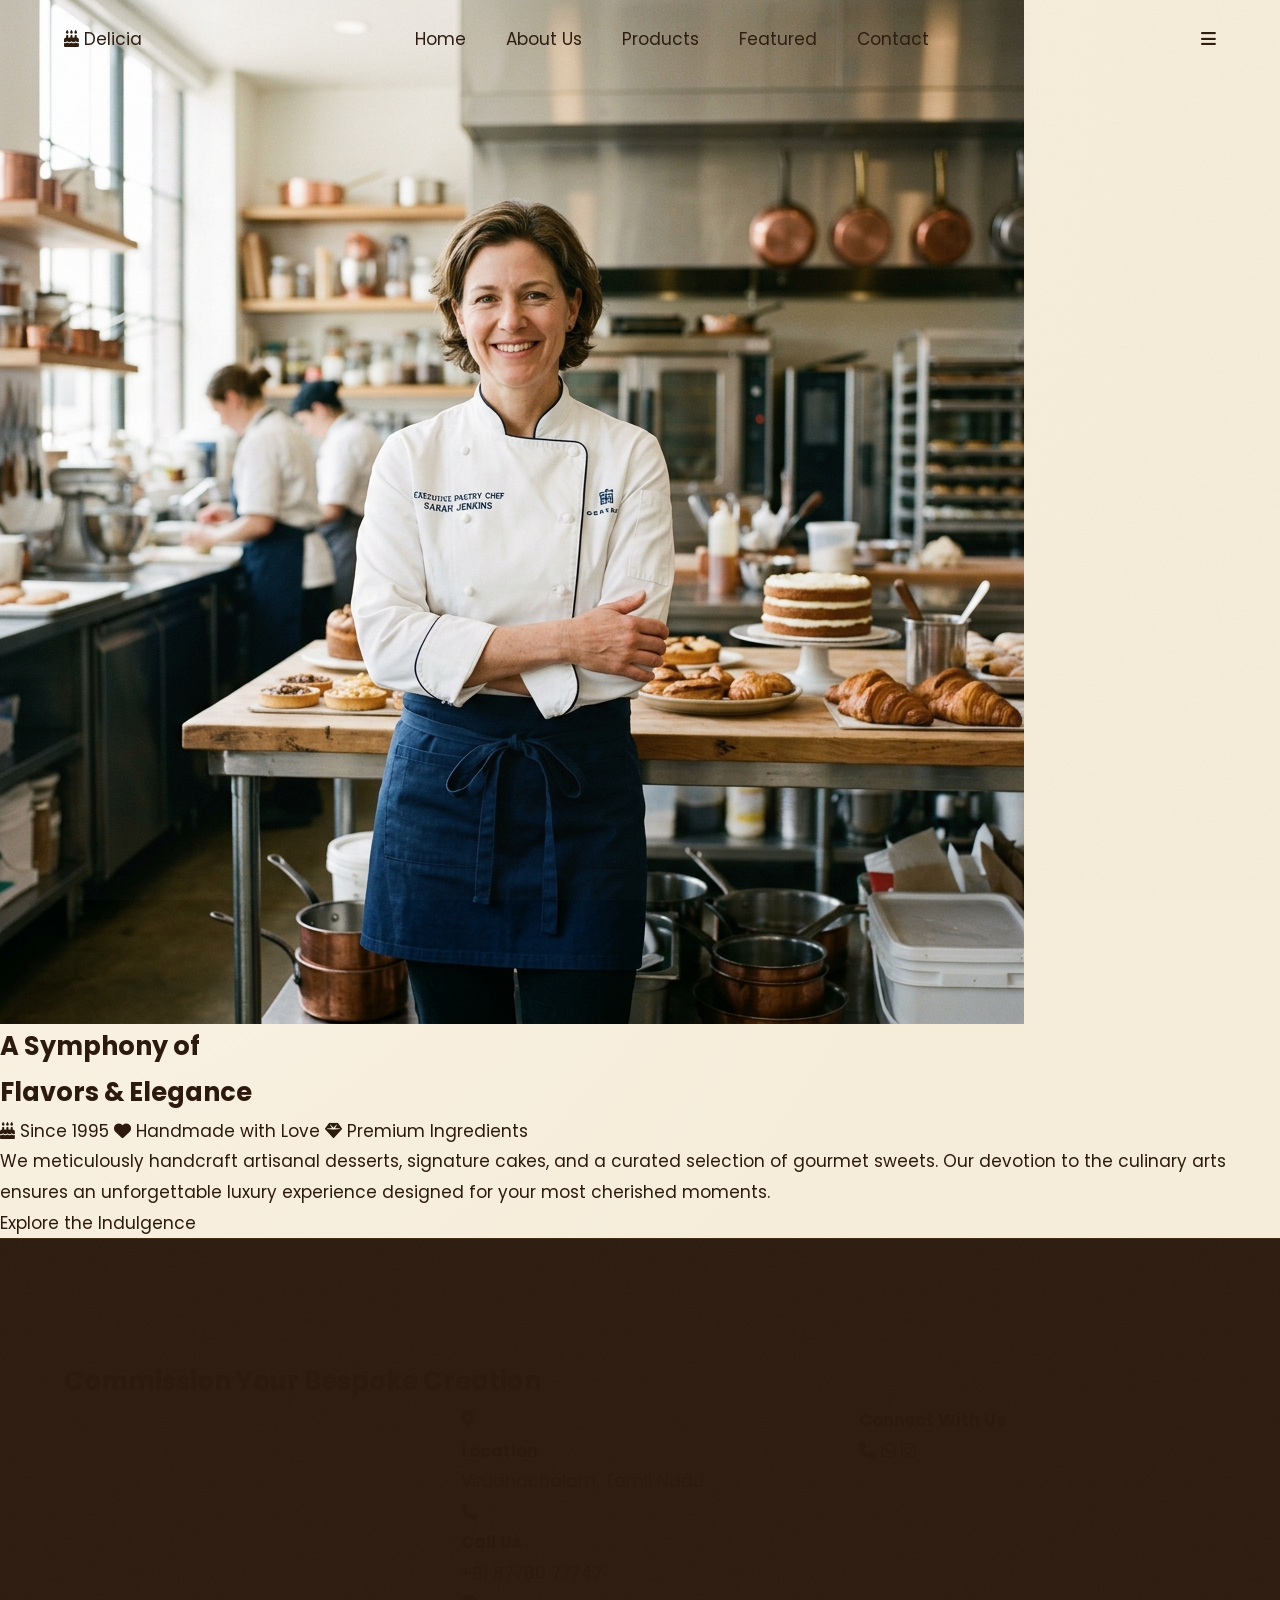
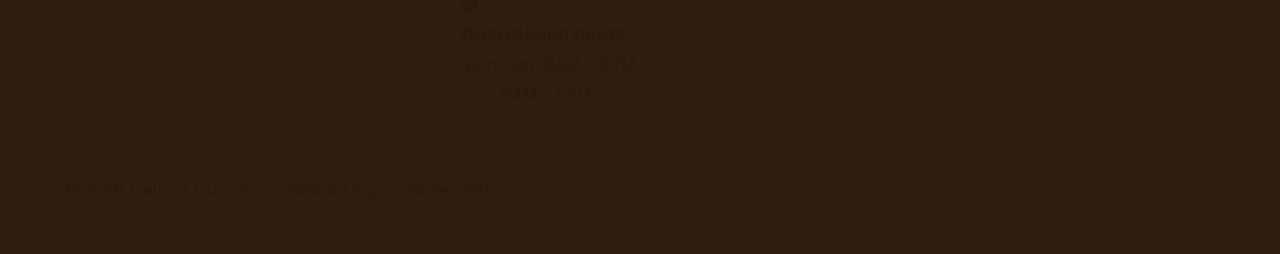
<file: about.html>
<!DOCTYPE html>
<html lang="en">
<head>
    <meta charset="UTF-8">
    <meta name="viewport" content="width=device-width, initial-scale=1.0">
    <title>Delicia | Best Custom Cakes Bakery</title>
    <!-- Fonts -->
    <link href="https://fonts.googleapis.com/css2?family=Playfair+Display:wght@600;700;800;900&family=Poppins:wght@300;400;500;600;700&display=swap" rel="stylesheet">
    <!-- FontAwesome -->
    <link rel="stylesheet" href="https://cdnjs.cloudflare.com/ajax/libs/font-awesome/6.4.0/css/all.min.css">
    <!-- Swiper CSS -->
    <link rel="stylesheet" href="https://cdn.jsdelivr.net/npm/swiper@10/swiper-bundle.min.css" />
    <link rel="stylesheet" href="styles.css">
</head>
<body>
    <!-- Micro Interactions Layers -->
    <div class="noise-overlay"></div>
    <div class="custom-cursor"></div>

    <!-- Navbar -->
    <header class="navbar">
        <div class="logo">
            <i class="fa-solid fa-cake-candles"></i> Delicia
        </div>
        <nav>
            <ul class="nav-links">
                <li><a href="index.html">Home</a></li>
                <li><a href="about.html" class="active">About Us</a></li>
                <li><a href="index.html#products">Products</a></li>
                <li><a href="index.html#featured">Featured</a></li>
                <li><a href="#contact">Contact</a></li>
            </ul>
        </nav>
        <div class="menu-toggle">
            <i class="fa-solid fa-bars"></i>
        </div>
    </header>

    <!-- Removed Hero Section -->

    <!-- About Us Section -->
    <section id="about" class="about">
        <div class="about-container">
            <div class="about-image reveal-element">
                <div class="blob-bg blob2"></div>
                <img src="./assets/chef_1776104827310.png" alt="Our Executive Chef">
            </div>
            <div class="about-text reveal-element delay-200">
                <h2 class="gold-text">A Symphony of <br>Flavors & Elegance</h2>
                <div class="about-highlights">
                    <span class="highlight-tag"><i class="fa-solid fa-cake-candles"></i> Since 1995</span>
                    <span class="highlight-tag"><i class="fa-solid fa-heart"></i> Handmade with Love</span>
                    <span class="highlight-tag"><i class="fa-solid fa-gem"></i> Premium Ingredients</span>
                </div>
                <p>We meticulously handcraft <span class="gold-text">artisanal</span> desserts, <span class="gold-text">signature</span> cakes, and a curated selection of gourmet sweets. Our devotion to the culinary arts ensures an unforgettable <span class="gold-text">luxury experience</span> designed for your most cherished moments.</p>
                <a href="index.html#products" class="btn-about">Explore the Indulgence</a>
            </div>
        </div>
    </section>

    <!-- Sections Removed from About Page -->

    <!-- Footer -->
    <footer id="contact" class="footer">
        <h2 class="footer-title reveal-element gold-text">Commission Your Bespoke Creation</h2>
        <div class="footer-grid">
            <div class="footer-col reveal-element delay-100 map-col">
                <iframe src="https://maps.google.com/maps?q=Virudhachalam&t=&z=13&ie=UTF8&iwloc=&output=embed" width="100%" height="250" style="border:0; border-radius:15px;" allowfullscreen="" loading="lazy"></iframe>
            </div>
            <div class="footer-col reveal-element delay-100 info-col">
                <div class="info-item">
                    <i class="fa-solid fa-location-dot"></i>
                    <div>
                        <h4>Location</h4>
                        <p>Virudhachalam, Tamil Nadu</p>
                    </div>
                </div>
                <div class="info-item">
                    <i class="fa-solid fa-phone"></i>
                    <div>
                        <h4>Call Us</h4>
                        <p>+91 87780 77747</p>
                    </div>
                </div>
                <div class="info-item">
                    <i class="fa-solid fa-clock"></i>
                    <div>
                        <h4>Operational Hours</h4>
                        <p>Mon-Sat: 8AM - 8PM<br>Sun: 9AM - 5PM</p>
                    </div>
                </div>
            </div>
            <div class="footer-col social-col reveal-element delay-200">
                <h4>Connect With Us</h4>
                <div class="footer-socials">
                    <a href="tel:8778077747" title="Call Us"><i class="fa-solid fa-phone"></i></a>
                    <a href="https://wa.me/918778077747" target="_blank" title="WhatsApp Us"><i class="fa-brands fa-whatsapp"></i></a>
                    <a href="https://www.instagram.com/zia_cakes_virudhachalam?utm_source=ig_web_button_share_sheet&igsh=ZDNlZDc0MzIxNw==" target="_blank" title="Instagram"><i class="fa-brands fa-instagram"></i></a>
                </div>
            </div>
        </div>
        <div class="footer-bottom">
            <p>&copy; 2026 Delicia Custom Cakes. All Rights Reserved.</p>
        </div>
    </footer>

    <!-- Order Modal -->
    <div id="orderModal" class="modal">
        <div class="modal-content">
            <span class="close-modal">&times;</span>
            <h2 class="gold-text">Secure Your Artisanal Masterpiece</h2>
            <p>Connect with our master bakers to commission your personalized luxury cake.</p>
            <div class="contact-options">
                <a href="https://wa.me/918778077747" target="_blank" class="contact-btn whatsapp-btn">
                    <i class="fa-brands fa-whatsapp"></i> WhatsApp: 8778077747
                </a>
                <a href="https://www.instagram.com/zia_cakes_virudhachalam?utm_source=ig_web_button_share_sheet&igsh=ZDNlZDc0MzIxNw==" target="_blank" class="contact-btn insta-btn">
                    <i class="fa-brands fa-instagram"></i> Instagram: @zia_cakes_virudhachalam
                </a>
            </div>
        </div>
    </div>

    <!-- Swiper JS -->
    <script src="https://cdn.jsdelivr.net/npm/swiper@10/swiper-bundle.min.js"></script>
    <script src="script.js"></script>
</body>
</html>
</file>
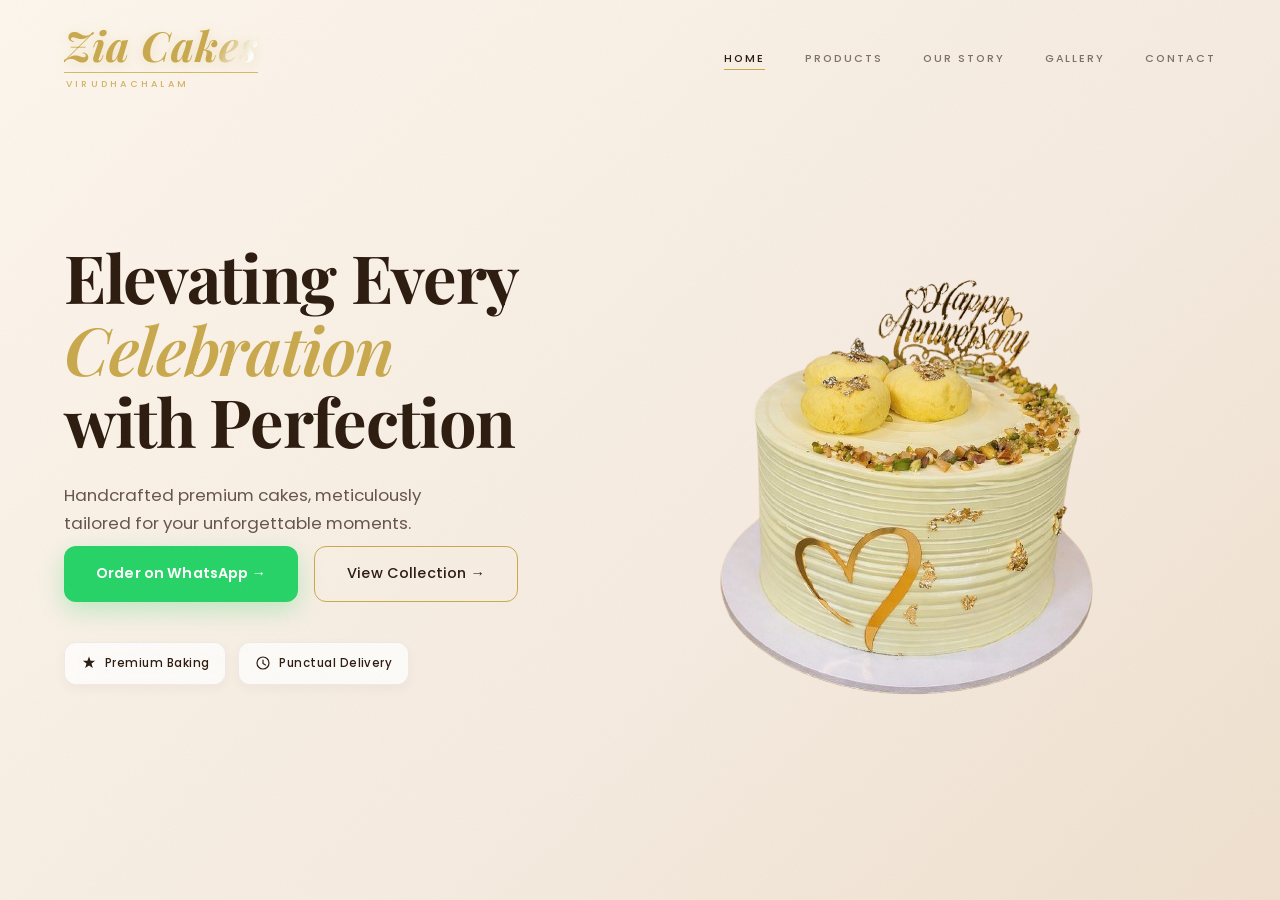
<file: index_fix.html>
<!DOCTYPE html>
<html lang="en">

<head>
  <meta charset="UTF-8" />
  <meta name="viewport" content="width=device-width, initial-scale=1.0" />
  <title>Zia Cakes &mdash; Fresh Cakes Made with Love in Virudhachalam</title>
  <meta name="description"
    content="Zia Cakes, Virudhachalam — order fresh custom birthday, wedding and celebration cakes. Same day delivery available. Call or WhatsApp: 8778077747." />
  <meta name="theme-color" content="#2C1A0E" />

  <!-- Premium Fonts -->
  <link rel="preconnect" href="https://fonts.googleapis.com" />
  <link rel="preconnect" href="https://fonts.gstatic.com" crossorigin />
  <link href="https://fonts.googleapis.com/css2?family=Playfair+Display:ital,wght@0,400;0,700;1,400&family=Poppins:wght@300;400;500;600&display=swap" rel="stylesheet">

  <link rel="stylesheet" href="styles.css" />
</head>

<body>

  <!-- Grain texture overlay -->
  <div class="noise-overlay" aria-hidden="true"></div>

  <!-- NAVBAR -->
  <header class="navbar" id="navbar">
    <div class="nav-logo">
      <a href="index.html" class="logo-link" aria-label="Zia Cakes — Go to homepage">
        <span class="logo-wordmark">Zia Cakes</span>
        <span class="logo-rule" aria-hidden="true"></span>
        <span class="logo-est">Virudhachalam</span>
      </a>
    </div>

    <nav class="nav-primary" id="nav-primary" aria-label="Primary navigation">
      <ul class="nav-links" role="list">
        <li><a href="index.html" class="nav-link active" aria-current="page">Home</a></li>
        <li><a href="#products" class="nav-link">Products</a></li>
        <li><a href="#story" class="nav-link">Our Story</a></li>
        <li><a href="#gallery" class="nav-link">Gallery</a></li>
        <li><a href="#contact" class="nav-link">Contact</a></li>
      </ul>
    </nav>

    <button class="nav-toggle" id="nav-toggle" aria-label="Open menu">
      <span class="h-bar"></span>
      <span class="h-bar"></span>
      <span class="h-bar"></span>
    </button>
  </header>

  <!-- HERO -->
  <section id="home" class="hero" aria-label="Hero">
    <div class="hero-left">
      <h1 class="hero-heading">Elevating Every <span class="h1-italic">Celebration</span> with Perfection</h1>
      <p class="hero-sub">Handcrafted premium cakes, meticulously tailored for your unforgettable moments.</p>
      
      <div class="hero-ctas">
        <a href="https://wa.me/918778077747" target="_blank" class="btn-primary">Order on WhatsApp →</a>
        <a href="#products" class="btn-secondary">View Collection →</a>
      </div>

      <div class="badges">
        <div class="badge">
          <svg viewBox="0 0 16 16" width="16" height="16" fill="currentColor"><path d="M8 1.5L9.6 5.8H14.2L10.5 8.6L11.8 13L8 10.5L4.2 13L5.5 8.6L1.8 5.8H6.4Z"/></svg>
          Premium Baking
        </div>
        <div class="badge">
          <svg viewBox="0 0 16 16" width="16" height="16" fill="currentColor"><circle cx="8" cy="8" r="6" fill="none" stroke="currentColor" stroke-width="1.2"/><path d="M8 5V8.5L10.5 10" fill="none" stroke="currentColor" stroke-width="1.2" stroke-linecap="round"/></svg>
          Punctual Delivery
        </div>
      </div>
    </div>

    <div class="hero-right">
      <img src="./assets/SaveGram.App_659211954_17967583800049478_5923255156301595047_n-removebg-preview.png" 
           alt="Zia Signature Cake" class="cake-visual">
    </div>
  </section>

  <!-- CONTINUE WITH REST OF PAGE... -->
</file>
<file: styles.css>
/* ════════════════════════════════════════════════════
   ZIA CAKES — Premium Bakery
   Palette: Espresso #2C1A0E · Blush #F2A7A7
            Antique Cream #FDF6EC · Dusty Gold #C9A84C
   Fonts: Playfair Display (serif) · Poppins (sans)
   ════════════════════════════════════════════════════ */

/* ── Design Tokens ─────────────────────────────────── */
:root {
  --espresso:    #2C1A0E;
  --espresso-a60: rgba(44,26,14,0.6);
  --espresso-a08: rgba(44,26,14,0.08);
  --blush:       #F2A7A7;
  --cream:       #FDF6EC;
  --cream-mid:   #F5ECD9;
  --cream-dark:  #EDE0CA;
  --gold:        #C9A84C;
  --gold-a40:    rgba(201,168,76,0.40);
  --gold-a12:    rgba(201,168,76,0.12);
  --white:       #FFFFFF;

  --wa-green:    #25D366;

  --serif: 'Playfair Display', Georgia, 'Times New Roman', serif;
  --sans:  'Poppins', -apple-system, BlinkMacSystemFont, 'Segoe UI', sans-serif;
  --radius: 12px;
  --radius-lg: 16px;

  /* 8-pt grid */
  --s4:  4px; --s8: 8px; --s12: 12px; --s16: 16px; --s20: 20px;
  --s24: 24px; --s32: 32px; --s40: 40px; --s48: 48px;
  --s56: 56px; --s64: 64px; --s80: 80px; --s100: 100px; --s120: 120px;

  --ease:   cubic-bezier(0.22, 0.61, 0.36, 1);
  --fast:   0.22s;
  --mid:    0.4s;
  --slow:   0.65s;

  --mxw:    1300px;
  --gutter: clamp(1.25rem, 5vw, 5rem);
}

/* ── Reset ─────────────────────────────────────────── */
*, *::before, *::after { box-sizing: border-box; margin: 0; padding: 0; }
html { scroll-behavior: smooth; -webkit-text-size-adjust: 100%; }
body {
  font-family: var(--sans);
  font-size: 17px;
  line-height: 1.8;
  color: var(--espresso);
  background-color: var(--cream);
  /* Premium warm soft cream to beige gradient */
  background-image:
    radial-gradient(ellipse 90% 90% at top left,   rgba(253,246,236,1) 0%, rgba(245,236,217,1) 100%);
  overflow-x: hidden;
}
a   { text-decoration: none; color: inherit; }
img { display: block; max-width: 100%; }
button { font-family: var(--sans); cursor: pointer; border: none; background: none; }
ul  { list-style: none; }

/* ── Italic-Gold helper class (replaces inline <em>) ── */
.italic-gold {
  font-family: var(--serif);
  font-style: italic;
  font-weight: 400;
  color: var(--gold);
}

/* ── Gold horizontal rule ───────────────────────────── */
.gold-rule {
  display: block;
  width: 48px;
  height: 1px;
  background: var(--gold);
  opacity: 0.65;
  margin: var(--s24) 0;
}

/* ── Noise grain overlay 4% ─────────────────────────── */
.noise-overlay {
  position: fixed; inset: 0; z-index: 9999; pointer-events: none;
  background-image: url("data:image/svg+xml,%3Csvg xmlns='http://www.w3.org/2000/svg' width='300' height='300'%3E%3Cfilter id='n'%3E%3CfeTurbulence type='fractalNoise' baseFrequency='0.72' numOctaves='4' stitchTiles='stitch'/%3E%3CfeColorMatrix type='saturate' values='0'/%3E%3C/filter%3E%3Crect width='300' height='300' filter='url(%23n)' opacity='0.04'/%3E%3C/svg%3E");
}

/* ── Scroll reveal ──────────────────────────────────── */
.js-reveal {
  opacity: 0;
  transform: translateY(36px);
  transition: opacity var(--slow) var(--ease), transform var(--slow) var(--ease);
  transition-delay: var(--d, 0s);
}
.js-reveal.visible { opacity: 1; transform: none; }

.js-card {
  opacity: 0;
  transform: translateY(28px);
  transition: opacity 0.5s var(--ease), transform 0.5s var(--ease);
  transition-delay: var(--d, 0s);
}
.js-card.visible { opacity: 1; transform: none; }

/* ══════════════════════════════════════════════════════
   NAVBAR
══════════════════════════════════════════════════════ */
.navbar {
  position: fixed; top: 0; left: 0; width: 100%; z-index: 100;
  display: flex; align-items: center; justify-content: space-between;
  padding: var(--s24) var(--gutter);
  transition: background var(--mid) var(--ease), box-shadow var(--mid) var(--ease), padding var(--mid) var(--ease);
}
.navbar.scrolled {
  background: rgba(253,246,236,0.90);
  backdrop-filter: blur(20px); -webkit-backdrop-filter: blur(20px);
  box-shadow: 0 1px 0 rgba(44,26,14,0.07);
  padding-top: var(--s16); padding-bottom: var(--s16);
}

/* Logo block */
.nav-logo { flex-shrink: 0; }
.logo-link {
  display: flex; flex-direction: column; align-items: flex-start; gap: 2px;
  text-decoration: none; line-height: 1;
  transition: transform 0.3s var(--ease);
}
.logo-link:hover {
  transform: scale(1.04);
}
.logo-wordmark {
  font-family: var(--serif);
  font-size: clamp(2rem, 3.6vw, 2.6rem);
  font-weight: 700;
  font-style: italic;
  letter-spacing: 0.02em;
  background: linear-gradient(120deg, var(--gold) 0%, var(--gold) 40%, #FFF 50%, var(--gold) 60%, var(--gold) 100%);
  background-size: 200% auto;
  color: var(--gold);
  -webkit-background-clip: text;
  -webkit-text-fill-color: transparent;
  animation: logoShimmer 3.5s infinite linear;
  filter: drop-shadow(0 2px 6px rgba(201,168,76,0.25));
}

@keyframes logoShimmer {
  0% { background-position: -100% center; }
  100% { background-position: 100% center; }
}

.logo-rule {
  display: block; width: 100%; height: 1.5px;
  background: var(--gold); opacity: 0.8;
  margin: 4px 0;
}
.logo-est {
  font-family: var(--sans);
  font-size: 0.58rem; font-weight: 500;
  letter-spacing: 0.35em; text-transform: uppercase;
  color: var(--gold); opacity: 0.85;
  padding-left: 2px;
}

/* Nav links */
.nav-links { display: flex; align-items: center; gap: var(--s40); }
.nav-link {
  font-family: var(--sans);
  font-size: 0.68rem; font-weight: 500;
  letter-spacing: 0.18em; text-transform: uppercase;
  color: var(--espresso); opacity: 0.6;
  position: relative;
  transition: opacity var(--fast) var(--ease);
}
.nav-link::after {
  content: ''; position: absolute; bottom: -4px; left: 0;
  width: 0; height: 0.5px; background: var(--gold);
  transition: width var(--mid) var(--ease);
}
.nav-link:hover, .nav-link.active { opacity: 1; }
.nav-link:hover::after, .nav-link.active::after { width: 100%; }

/* Hamburger */
.nav-toggle { display: none; flex-direction: column; gap: 5px; padding: var(--s8); }
.h-bar {
  display: block; width: 22px; height: 1px;
  background: var(--espresso);
  transition: transform var(--mid) var(--ease), opacity var(--mid) var(--ease);
  transform-origin: center;
}
.nav-toggle[aria-expanded="true"] .h-bar:nth-child(1) { transform: translateY(6px) rotate(45deg); }
.nav-toggle[aria-expanded="true"] .h-bar:nth-child(2) { opacity: 0; }
.nav-toggle[aria-expanded="true"] .h-bar:nth-child(3) { transform: translateY(-6px) rotate(-45deg); }

/* ══════════════════════════════════════════════════════
   HERO
══════════════════════════════════════════════════════ */
.hero {
  min-height: 100vh;
  display: grid;
  grid-template-columns: 1fr 1fr;
  align-items: center;
  gap: var(--s64);
  padding: clamp(118px,14vh,160px) var(--gutter) var(--s100);
  position: relative; overflow: hidden;
  /* Premium soft gradient: cream → warm beige */
  background: linear-gradient(135deg, #FDF6EC 0%, #F5EBE0 60%, #EFE0CE 100%);
}

/* Botanical flourishes */
.flourish { position: absolute; pointer-events: none; }
.flourish-tr { top: 0; right: 0; width: clamp(130px, 13vw, 190px); }
.flourish-bl { bottom: 0; left: 0; width: clamp(110px, 11vw, 175px); }

/* Eyebrow (shared across sections) */
.eyebrow {
  display: block;
  font-family: var(--sans);
  font-size: 0.65rem; font-weight: 400;
  letter-spacing: 0.22em; text-transform: uppercase;
  color: var(--espresso); opacity: 0.42;
  margin-bottom: var(--s12);
}
.eyebrow--light { color: var(--cream); opacity: 0.5; }

/* Hero heading */
.hero-content { max-width: 600px; animation: fadeUp 0.95s var(--ease) both; }

@keyframes fadeUp {
  from { opacity: 0; transform: translateY(36px); }
  to   { opacity: 1; transform: none; }
}

.hero-heading {
  font-family: var(--serif);
  font-size: clamp(2.8rem, 5.2vw, 4.2rem);
  font-weight: 700;
  line-height: 1.08;
  letter-spacing: -0.02em;
  color: var(--espresso);
  margin-bottom: var(--s24);
  display: flex; flex-direction: column; gap: 0;
}

/* Each line of the hero heading */
.h1-line { display: block; }

/* The italic gold/accent line */
.h1-italic {
  font-style: italic;
  font-weight: 600;
  color: var(--gold);
}

/* Hero subtext */
.hero-sub {
  font-family: var(--sans);
  font-size: 1.05rem; font-weight: 400; line-height: 1.7;
  color: var(--espresso); opacity: 0.72;
  max-width: 420px; margin-bottom: var(--s8);
}

/* Urgency/delivery pill under hero-sub */
.hero-delivery-pill {
  display: inline-flex;
  align-items: center;
  gap: var(--s8);
  background: rgba(201,168,76,0.14);
  border: 1px solid rgba(201,168,76,0.32);
  color: #7A5E10;
  font-family: var(--sans);
  font-size: 0.75rem; font-weight: 600;
  letter-spacing: 0.06em;
  padding: 6px 14px;
  border-radius: 100px;
  margin-bottom: var(--s32);
}
.hero-delivery-pill::before {
  content: '⚡';
  font-size: 0.8rem;
}

/* ── CTA Wrapper (dual button row) ── */
.hero-ctas {
  display: flex;
  align-items: center;
  gap: var(--s16);
  flex-wrap: wrap;
  margin-bottom: var(--s40);
}

/* PRIMARY: WhatsApp Green — High conversion */
.btn-primary {
  display: inline-flex; align-items: center; gap: 10px;
  padding: 15px var(--s32);
  border-radius: 12px;
  background: #25D366;
  color: #fff;
  font-family: var(--sans);
  font-size: 0.9rem; font-weight: 600; letter-spacing: 0.01em;
  border: none;
  box-shadow: 0 8px 24px rgba(37,211,102,0.28);
  transition: transform var(--fast) var(--ease),
              box-shadow var(--mid) var(--ease);
  text-decoration: none;
}
.btn-primary:hover {
  transform: translateY(-3px);
  box-shadow: 0 14px 32px rgba(37,211,102,0.38);
}
.btn-primary:active { transform: none; }
.btn-primary svg { flex-shrink: 0; }

/* SECONDARY: Gold outline — keeps users browsing */
.btn-secondary {
  display: inline-flex; align-items: center; gap: 10px;
  padding: 14px var(--s32);
  border-radius: 12px;
  background: transparent;
  color: var(--espresso);
  font-family: var(--sans);
  font-size: 0.9rem; font-weight: 500; letter-spacing: 0.01em;
  border: 1.5px solid var(--gold);
  transition: background var(--mid) var(--ease),
              color var(--mid) var(--ease),
              transform var(--fast) var(--ease),
              box-shadow var(--mid) var(--ease);
  text-decoration: none;
}
.btn-secondary:hover {
  background: var(--gold);
  color: #fff;
  transform: translateY(-3px);
  box-shadow: 0 8px 24px rgba(201,168,76,0.28);
}
.btn-secondary:active { transform: none; }

/* Legacy .btn-cta — kept for About section */
.btn-cta {
  display: inline-flex; align-items: center; gap: var(--s12);
  padding: var(--s16) var(--s32);
  border-radius: 100px;
  background: var(--espresso);
  color: var(--cream);
  font-family: var(--sans);
  font-size: 0.78rem; font-weight: 500; letter-spacing: 0.08em;
  border: 1.5px solid transparent;
  transition: border-color var(--mid) var(--ease),
              box-shadow var(--mid) var(--ease),
              transform var(--fast) var(--ease);
}
.btn-cta:hover {
  border-color: var(--gold);
  box-shadow: 0 6px 24px rgba(44,26,14,0.22), 0 0 0 1px var(--gold-a40);
  transform: translateY(-2px);
}
.btn-cta:active { transform: none; }

.btn-arrow {
  width: 24px; height: auto; flex-shrink: 0; stroke: var(--cream);
  transition: transform var(--fast) var(--ease);
}
.btn-cta:hover .btn-arrow { transform: translateX(4px); }

/* ── Trust Badges (card-style) ── */
.badges {
  display: flex; align-items: center; gap: var(--s12);
  flex-wrap: wrap;
}
.badge {
  display: inline-flex; align-items: center; gap: var(--s8);
  font-family: var(--sans);
  font-size: 0.72rem; font-weight: 500; letter-spacing: 0.04em;
  color: var(--espresso);
  background: rgba(255,255,255,0.75);
  border: 1px solid rgba(44,26,14,0.07);
  padding: 10px 16px;
  border-radius: 12px;
  box-shadow: 0 4px 12px rgba(44,26,14,0.04);
  backdrop-filter: blur(6px);
}
.bi { width: 16px; height: 16px; flex-shrink: 0; }
/* Legacy separator — hidden now, badges use card layout */
.badge-sep { display: none; }

/* Hero visual — right col */
.hero-visual {
  display: flex; flex-direction: column; align-items: center;
  margin-right: calc(-1 * var(--gutter) * 0.35);
  animation: slideIn 1.1s var(--ease) 0.2s both;
  /* Premium floating shadow */
  filter: drop-shadow(0 24px 48px rgba(44,26,14,0.10));
  transition: transform var(--mid) var(--ease);
}
.hero-visual:hover { transform: scale(1.018); }
@keyframes slideIn {
  from { opacity: 0; transform: translateX(28px); }
  to   { opacity: 1; transform: none; }
}

/* Oval vignette stage */
.oval-stage {
  position: relative;
  width: clamp(260px, 38vw, 500px);
  aspect-ratio: 0.84;
  display: flex; align-items: center; justify-content: center;
}

.oval-glow {
  position: absolute; inset: 0;
  border-radius: 50% 50% 46% 54% / 55% 55% 45% 45%;
  background: radial-gradient(ellipse at center,
    rgba(253,246,236,0.97) 28%,
    rgba(245,236,217,0.72) 60%,
    transparent 88%);
  box-shadow:
    0 0 55px 18px rgba(245,236,217,0.48),
    0 0 110px 38px rgba(201,168,76,0.07);
  z-index: 0;
}

/* Hero Swiper */
.hero-swiper {
  width: 100%; height: 100%; position: relative; z-index: 1;
  border-radius: 50% 50% 46% 54% / 55% 55% 45% 45%;
  overflow: hidden;
}
.hero-swiper .swiper-slide {
  display: flex; align-items: flex-end; justify-content: center;
  padding-bottom: var(--s16);
}
.hero-swiper .swiper-slide img {
  max-height: 86%; width: auto; object-fit: contain;
  filter: drop-shadow(0 20px 28px rgba(44,26,14,0.2));
  transition: transform 0.6s var(--ease);
}
.hero-swiper .swiper-slide-active img {
  animation: floatCake 5s ease-in-out infinite alternate;
}
@keyframes floatCake {
  from { transform: translateY(0); }
  to   { transform: translateY(-14px); }
}

.hero-caption {
  font-family: var(--sans);
  font-size: 0.62rem; font-weight: 300; letter-spacing: 0.18em;
  text-transform: uppercase;
  color: var(--espresso); opacity: 0.36;
  margin-top: var(--s16); align-self: flex-end; padding-right: var(--s8);
}

/* ══════════════════════════════════════════════════════
   MARQUEE STRIP
══════════════════════════════════════════════════════ */
.marquee-strip {
  overflow: hidden;
  border-top: 1px solid rgba(44,26,14,0.07);
  border-bottom: 1px solid rgba(44,26,14,0.07);
  background: var(--cream-mid);
  padding: var(--s16) 0;
}
.marquee-track {
  display: flex; align-items: center; gap: var(--s32);
  width: max-content;
  animation: marqueeMove 26s linear infinite;
}
@keyframes marqueeMove {
  from { transform: translateX(0); }
  to   { transform: translateX(-50%); }
}
.marquee-track span {
  font-family: var(--sans);
  font-size: 0.65rem; font-weight: 400; letter-spacing: 0.2em;
  text-transform: uppercase;
  color: var(--espresso); opacity: 0.45; white-space: nowrap;
}
.mdot { color: var(--gold) !important; opacity: 0.68 !important; font-size: 0.9rem !important; }

/* ══════════════════════════════════════════════════════
   SHARED SECTION TYPOGRAPHY
══════════════════════════════════════════════════════ */
.section-title {
  font-family: var(--serif);
  font-size: clamp(2.1rem, 4.2vw, 3.6rem);
  font-weight: 300;
  line-height: 1.1;
  letter-spacing: -0.015em;
  color: var(--espresso);
}
.section-title--light { color: var(--cream); }
.section-title--light .italic-gold { color: var(--gold); }

.section-hd { margin-bottom: var(--s56); }
.section-hd--left { text-align: left; }

/* ══════════════════════════════════════════════════════
   PRODUCTS
══════════════════════════════════════════════════════ */
.products-section {
  padding: var(--s120) var(--gutter);
  max-width: var(--mxw); margin: 0 auto;
  /* Subtle background separation from hero */
  background: transparent;
}

/* Products section heading */
.products-section .section-hd {
  border-bottom: 1px solid rgba(44,26,14,0.07);
  padding-bottom: var(--s32);
  margin-bottom: var(--s48);
}

/* Urgency strip */
.products-urgency {
  display: inline-flex;
  align-items: center;
  gap: var(--s8);
  background: rgba(201,168,76,0.10);
  border: 1px solid rgba(201,168,76,0.28);
  color: #7A5E10;
  font-family: var(--sans);
  font-size: 0.72rem; font-weight: 600;
  letter-spacing: 0.05em;
  padding: 6px 16px;
  border-radius: 100px;
  margin-bottom: var(--s32);
}
.products-urgency::before { content: '⚡'; }

/* Filters */
.filters-wrap { margin-bottom: var(--s48); }
.filters {
  display: flex;
  align-items: center;
  gap: var(--s8);
  flex-wrap: wrap;
  background: rgba(255,255,255,0.6);
  border: 1px solid rgba(44,26,14,0.07);
  border-radius: 100px;
  padding: 6px;
  width: fit-content;
}
.ftab {
  font-family: var(--sans);
  font-size: 0.68rem; font-weight: 500;
  letter-spacing: 0.1em; text-transform: uppercase;
  color: var(--espresso); opacity: 0.55;
  padding: 8px 22px; border-radius: 100px;
  transition: background 0.25s ease,
              color     0.25s ease,
              opacity   0.25s ease,
              box-shadow 0.25s ease;
}
.ftab:hover { opacity: 0.9; }
.ftab.active {
  background: var(--espresso);
  color: var(--cream);
  opacity: 1;
  box-shadow: 0 4px 12px rgba(44,26,14,0.18);
}

/* Grid — 4-col asymmetric */
.pgrid {
  display: grid;
  grid-template-columns: repeat(4, 1fr);
  gap: var(--s24);
  align-items: start;
}

/* Editorial stagger */
@media (min-width: 900px) {
  .pgrid .pcard:nth-child(4n+2) { margin-top: 44px; }
  .pgrid .pcard:nth-child(4n+3) { margin-top: 18px; }
  .pgrid .pcard:nth-child(4n+4) { margin-top: 58px; }
}

/* ── Product Card ── */
.pcard {
  background: #FFFFFF;
  border: 1px solid rgba(44,26,14,0.07);
  border-radius: 16px;
  overflow: hidden;
  /* Soft base shadow — card already feels premium at rest */
  box-shadow: 0 4px 16px rgba(44,26,14,0.05), 0 1px 3px rgba(44,26,14,0.04);
  transition: transform 0.3s ease,
              box-shadow 0.3s ease,
              border-color 0.3s ease;
}
.pcard:hover {
  transform: translateY(-10px);
  box-shadow: 0 24px 48px rgba(44,26,14,0.10), 0 8px 16px rgba(44,26,14,0.06);
  border-color: rgba(201,168,76,0.30);
}

/* Selected card — gold ring + checkmark feeling */
.pcard--selected {
  border-color: var(--gold) !important;
  box-shadow: 0 0 0 2px var(--gold), 0 8px 24px rgba(201,168,76,0.18) !important;
  transform: translateY(-4px);
}

/* Card image area */
.pcard-img {
  position: relative; height: 220px;
  background: linear-gradient(155deg, #FDF6EC 0%, #F5EBE0 100%);
  display: flex; align-items: flex-end; justify-content: center;
  padding: var(--s16) var(--s16) 0;
  overflow: hidden;
}
.pcard-img img {
  max-height: 190px; width: auto; object-fit: contain;
  filter: drop-shadow(0 10px 20px rgba(44,26,14,0.16));
  transition: transform 0.4s ease;
}
.pcard:hover .pcard-img img { transform: scale(1.07) translateY(-6px); }

/* Badge tags */
.pcard-tag {
  position: absolute; top: 12px; left: 12px;
  font-family: var(--sans);
  font-size: 0.6rem; font-weight: 600; letter-spacing: 0.1em;
  text-transform: uppercase;
  padding: 4px 12px; border-radius: 100px;
  border: 1px solid rgba(44,26,14,0.10);
  background: rgba(253,246,236,0.95);
  color: rgba(44,26,14,0.55);
  backdrop-filter: blur(4px);
}

/* Card body */
.pcard-body {
  padding: var(--s20) var(--s24) var(--s24);
  border-top: 1px solid rgba(44,26,14,0.05);
  display: flex;
  flex-direction: column;
  gap: var(--s8);
}

.pcard-name {
  font-family: var(--serif);
  font-size: 1.1rem; font-weight: 600; line-height: 1.25;
  letter-spacing: -0.01em; color: var(--espresso);
}
.pcard-desc {
  font-family: var(--sans);
  font-size: 0.76rem; font-weight: 300; line-height: 1.6;
  color: var(--espresso); opacity: 0.52;
  margin-bottom: var(--s4);
}

/* Price + CTA row */
.pcard-foot {
  display: flex;
  align-items: center;
  justify-content: space-between;
  gap: var(--s12);
  margin-top: var(--s4);
  padding-top: var(--s16);
  border-top: 1px solid rgba(44,26,14,0.06);
}
/* The div wrapper around price + old-price on desktop */
.pcard-foot > div {
  display: flex;
  align-items: baseline;
  gap: 4px;
  flex-shrink: 1;
  min-width: 0;
}

/* Price — gold-accented, larger */
.pcard-price {
  font-family: var(--serif);
  font-size: 1.45rem; font-weight: 700; letter-spacing: -0.02em;
  color: var(--gold);
  line-height: 1;
}

/* Strikethrough old price — hidden on desktop, shown on mobile */
.pcard-old-price {
  font-size: 0.75rem;
  color: rgba(44,26,14,0.35);
  text-decoration: line-through;
  font-weight: 400;
}

/* Rating & delivery — hidden on desktop, shown on mobile via media query */
.pcard-rating,
.pcard-delivery {
  display: none;
}

/* Order Now — prominent, WhatsApp-feel */
.btn-order {
  font-family: var(--sans);
  font-size: 0.7rem; font-weight: 600; letter-spacing: 0.08em;
  text-transform: uppercase;
  color: #fff;
  background: var(--espresso);
  padding: 10px 20px;
  border-radius: 10px;
  border: none;
  cursor: pointer;
  transition: background 0.25s ease,
              transform 0.2s ease,
              box-shadow 0.25s ease;
  white-space: nowrap;
  flex-shrink: 0;
}
.btn-order:hover {
  background: #25D366;
  transform: translateY(-2px);
  box-shadow: 0 6px 18px rgba(37,211,102,0.32);
}
.btn-order:active { transform: none; }


/* ══════════════════════════════════════════════════════
   MOST LOVED CAKES SECTION
══════════════════════════════════════════════════════ */
.loved-section {
  background: linear-gradient(135deg, #1A0E07 0%, #2C1A0E 45%, #3D2210 100%);
  padding: var(--s120) var(--gutter);
  position: relative; overflow: hidden;
}

/* Subtle gold radial glow — right side */
.loved-section::before {
  content: ''; position: absolute; top: 10%; right: -5%;
  width: 50%; height: 80%;
  background: radial-gradient(ellipse at center, rgba(201,168,76,0.07) 0%, transparent 68%);
  pointer-events: none;
}

/* Top / Bottom gold rules */
.loved-rule-top, .loved-rule-btm {
  position: absolute; left: var(--gutter); right: var(--gutter); height: 1px;
  background: linear-gradient(90deg, transparent, var(--gold-a40), transparent);
}
.loved-rule-top { top: 0; }
.loved-rule-btm { bottom: 0; }

/* Inner 2-col grid */
.loved-inner {
  max-width: var(--mxw); margin: 0 auto;
  display: grid;
  grid-template-columns: 420px 1fr;
  gap: var(--s80);
  align-items: center;
  position: relative; z-index: 1;
}

/* LEFT — Text column */
.loved-heading {
  font-family: var(--serif);
  font-size: clamp(2rem, 4vw, 3.2rem);
  font-weight: 400;
  line-height: 1.12;
  letter-spacing: -0.018em;
  color: var(--cream);
  margin-bottom: var(--s24);
}
.loved-heading .italic-gold {
  font-style: italic;
  color: var(--gold);
}

.loved-desc {
  font-family: var(--sans);
  font-size: 0.92rem; font-weight: 300; line-height: 1.85;
  color: var(--cream); opacity: 0.58;
  max-width: 340px;
  margin-bottom: var(--s40);
}

/* WhatsApp CTA — Gold pill */
.btn-loved {
  display: inline-flex; align-items: center; gap: 10px;
  font-family: var(--sans);
  font-size: 0.78rem; font-weight: 600; letter-spacing: 0.08em;
  text-transform: uppercase;
  color: var(--espresso);
  background: var(--gold);
  padding: var(--s16) var(--s32);
  border-radius: 100px;
  transition: background 0.3s ease,
              transform  0.2s ease,
              box-shadow 0.3s ease;
  text-decoration: none;
}
.btn-loved:hover {
  background: #25D366;
  color: #fff;
  transform: translateY(-2px);
  box-shadow: 0 8px 24px rgba(37,211,102,0.30);
}
.btn-loved:active { transform: none; }

/* RIGHT — Slider */
.loved-slider-wrap { overflow: visible; }
.loved-swiper { overflow: visible !important; padding: var(--s24) 0 var(--s48); }
.loved-slide { width: 260px !important; cursor: grab; }
.loved-slide:active { cursor: grabbing; }

/* Card inner */
.lslide-inner {
  background: rgba(255,255,255,0.05);
  border: 1px solid rgba(255,255,255,0.08);
  border-radius: 16px;
  overflow: hidden;
  position: relative;
  aspect-ratio: 0.82;
  display: flex; flex-direction: column;
  align-items: center; justify-content: flex-end;
  transition: transform 0.3s ease,
              box-shadow 0.3s ease,
              border-color 0.3s ease;
}

/* Active slide pops */
.loved-slide.swiper-slide-active .lslide-inner {
  border-color: rgba(201,168,76,0.35);
  box-shadow: 0 28px 56px rgba(0,0,0,0.40);
  transform: scale(1.04);
}

/* Cake image */
.lslide-inner img {
  position: absolute; top: 0; left: 5%; width: 90%; height: 70%;
  object-fit: contain;
  filter: drop-shadow(0 16px 24px rgba(0,0,0,0.4));
  transition: transform 0.4s ease;
}
.loved-slide.swiper-slide-active .lslide-inner img {
  transform: scale(1.06) translateY(-10px);
}

/* Label overlay at bottom */
.lslide-label {
  position: relative; z-index: 2; width: 100%;
  padding: var(--s32) var(--s20) var(--s20);
  background: linear-gradient(to top, rgba(26,14,7,0.96) 0%, transparent 100%);
  display: flex; flex-direction: column; gap: var(--s4);
}

/* Tag pill */
.lslide-tag {
  font-family: var(--sans);
  font-size: 0.6rem; font-weight: 600; letter-spacing: 0.1em;
  color: var(--gold);
  text-transform: uppercase;
  opacity: 0.9;
}

/* Cake name */
.lslide-label h3 {
  font-family: var(--serif);
  font-size: 1rem; font-weight: 400;
  color: var(--cream);
  line-height: 1.3;
}

/* Price */
.lslide-price {
  font-family: var(--serif);
  font-size: 1.2rem; font-weight: 700;
  color: var(--gold);
  letter-spacing: -0.01em;
}

/* Pagination dots */
.loved-dots { bottom: 0 !important; }
.loved-dots .swiper-pagination-bullet {
  background: rgba(255,255,255,0.22); opacity: 1;
  width: 6px; height: 6px; border-radius: 100px;
  transition: width 0.3s ease, background 0.3s ease;
}
.loved-dots .swiper-pagination-bullet-active {
  background: var(--gold); width: 22px; border-radius: 100px;
}

/* ══════════════════════════════════════════════════════
   FEATURED SECTION
══════════════════════════════════════════════════════ */
.featured-section {
  background: var(--espresso);
  padding: var(--s120) var(--gutter);
  position: relative; overflow: hidden;
}
.featured-section::before {
  content: ''; position: absolute; top: 15%; right: -8%;
  width: 55%; height: 70%;
  background: radial-gradient(ellipse at center, rgba(201,168,76,0.06) 0%, transparent 70%);
  pointer-events: none;
}
.featured-rule-top, .featured-rule-btm {
  position: absolute; left: var(--gutter); right: var(--gutter); height: 1px;
  background: linear-gradient(90deg, transparent, var(--gold-a40), transparent);
}
.featured-rule-top { top: 0; }
.featured-rule-btm { bottom: 0; }

.featured-inner {
  max-width: var(--mxw); margin: 0 auto;
  display: grid; grid-template-columns: 460px 1fr;
  gap: var(--s80); align-items: center;
}

.featured-section .gold-rule { margin: var(--s24) 0; }

.featured-desc {
  font-family: var(--sans);
  font-size: 0.92rem; font-weight: 300; line-height: 1.85;
  color: var(--cream); opacity: 0.6;
  max-width: 370px; margin-bottom: var(--s40);
}

.btn-featured {
  display: inline-flex; align-items: center; gap: var(--s12);
  font-family: var(--sans);
  font-size: 0.7rem; font-weight: 500; letter-spacing: 0.14em;
  text-transform: uppercase;
  color: var(--espresso); background: var(--gold);
  padding: var(--s16) var(--s32); border-radius: 100px;
  transition: background var(--mid) var(--ease),
              transform  var(--fast) var(--ease),
              box-shadow var(--mid) var(--ease);
}
.btn-featured:hover {
  background: #d9b85a;
  transform: translateY(-2px);
  box-shadow: 0 8px 24px rgba(201,168,76,0.36);
}

/* Featured Swiper */
.featured-swiper { overflow: visible !important; padding: var(--s24) 0 var(--s48); }
.fslide { width: 295px !important; cursor: grab; }
.fslide:active { cursor: grabbing; }

.fslide-inner {
  background: rgba(255,255,255,0.05);
  border: 1px solid rgba(255,255,255,0.08);
  border-radius: 4px; overflow: hidden; position: relative;
  aspect-ratio: 0.8;
  display: flex; flex-direction: column; align-items: center; justify-content: flex-end;
  transition: transform var(--mid) var(--ease),
              box-shadow var(--mid) var(--ease),
              border-color var(--mid) var(--ease);
}
.fslide.swiper-slide-active .fslide-inner {
  border-color: rgba(201,168,76,0.3);
  box-shadow: 0 24px 50px rgba(0,0,0,0.32);
}

.fslide-inner img {
  position: absolute; top: 0; left: 5%; width: 90%; height: 72%;
  object-fit: contain;
  filter: drop-shadow(0 18px 26px rgba(0,0,0,0.34));
  transition: transform var(--slow) var(--ease);
}
.fslide.swiper-slide-active .fslide-inner img {
  transform: scale(1.06) translateY(-8px);
  animation: featFloat 5s ease-in-out infinite alternate;
}
@keyframes featFloat {
  from { transform: scale(1.06) translateY(-8px); }
  to   { transform: scale(1.06) translateY(-18px); }
}

.fslide-label {
  position: relative; z-index: 2; width: 100%;
  padding: var(--s40) var(--s24) var(--s24);
  background: linear-gradient(to top, rgba(44,26,14,0.92) 0%, transparent 100%);
}
.fslide-label h3 {
  font-family: var(--serif);
  font-size: 1.1rem; font-weight: 400; color: var(--cream);
  margin-bottom: var(--s4);
}
.fslide-price {
  font-family: var(--sans);
  font-size: 0.78rem; font-weight: 300; color: var(--gold); letter-spacing: 0.05em;
}

/* Pagination */
.featured-dots { bottom: 0 !important; }
.featured-dots .swiper-pagination-bullet {
  background: rgba(255,255,255,0.22); opacity: 1;
  width: 6px; height: 6px; border-radius: 100px;
  transition: width var(--mid) var(--ease), background var(--mid) var(--ease);
}
.featured-dots .swiper-pagination-bullet-active {
  background: var(--gold); width: 22px; border-radius: 100px;
}

/* ══════════════════════════════════════════════════════
   FOOTER
══════════════════════════════════════════════════════ */
.footer {
  background: var(--espresso);
  padding: var(--s120) var(--gutter) var(--s48);
  position: relative; overflow: hidden;
  border-top: 1px solid rgba(201,168,76,0.14);
}
.footer::after {
  content: ''; position: absolute; inset: 0; pointer-events: none;
  background-image: url("data:image/svg+xml,%3Csvg xmlns='http://www.w3.org/2000/svg' width='300' height='300'%3E%3Cfilter id='n'%3E%3CfeTurbulence type='fractalNoise' baseFrequency='0.72' numOctaves='4' stitchTiles='stitch'/%3E%3CfeColorMatrix type='saturate' values='0'/%3E%3C/filter%3E%3Crect width='300' height='300' filter='url(%23n)' opacity='0.04'/%3E%3C/svg%3E");
}
.footer > * { position: relative; z-index: 1; }

.footer-flourish {
  position: absolute; top: var(--s32); left: 50%; transform: translateX(-50%);
  width: clamp(160px, 26vw, 260px); opacity: 0.3;
}

/* Footer heading block */
.footer-hd { text-align: center; margin-bottom: var(--s80); }
.footer-hd .gold-rule { margin: var(--s24) auto; }

.footer-heading {
  font-family: var(--serif);
  font-size: clamp(1.9rem, 3.8vw, 3.3rem);
  font-weight: 300; line-height: 1.18;
  color: var(--cream); letter-spacing: -0.01em;
}
.footer-heading .italic-gold { color: var(--gold); }

/* Footer grid */
.footer-grid {
  display: grid; grid-template-columns: 1fr 1fr 1fr;
  gap: var(--s40); max-width: var(--mxw);
  margin: 0 auto var(--s64);
}

.fcol-map {
  border-radius: 4px; overflow: hidden; min-height: 280px;
  border: 1px solid rgba(255,255,255,0.08);
}
.fcol-map iframe {
  width: 100%; height: 100%; min-height: 280px; border: none; display: block;
  filter: grayscale(38%) sepia(8%) contrast(108%);
}

.fcol-title {
  font-family: var(--sans);
  font-size: 0.62rem; font-weight: 500; letter-spacing: 0.2em;
  text-transform: uppercase; color: var(--gold);
  margin-bottom: var(--s32); opacity: 0.9;
}

/* Contact list */
.clist { display: flex; flex-direction: column; gap: var(--s24); }
.citem {
  display: flex; flex-direction: column; gap: 2px;
  padding-bottom: var(--s24);
  border-bottom: 1px solid rgba(255,255,255,0.05);
}
.citem:last-child { border-bottom: none; padding-bottom: 0; }
.clabel {
  font-family: var(--sans);
  font-size: 0.62rem; font-weight: 400; letter-spacing: 0.16em;
  text-transform: uppercase; color: var(--cream); opacity: 0.3;
}
.cval {
  font-family: var(--sans);
  font-size: 0.88rem; font-weight: 300; line-height: 1.6;
  color: var(--cream); opacity: 0.78;
}
.cval-link { transition: color var(--fast) var(--ease); }
.cval-link:hover { color: var(--gold); opacity: 1; }

/* Social col */
.social-intro {
  font-family: var(--sans);
  font-size: 0.82rem; font-weight: 300; line-height: 1.75;
  color: var(--cream); opacity: 0.48; margin-bottom: var(--s32);
}
.socials { display: flex; flex-direction: column; gap: var(--s16); }
.slink {
  display: inline-flex; align-items: center; gap: var(--s12);
  font-family: var(--sans);
  font-size: 0.76rem; font-weight: 400;
  color: var(--cream); opacity: 0.72;
  padding: var(--s12) var(--s20);
  border: 1px solid rgba(255,255,255,0.1); border-radius: 4px;
  transition: border-color var(--mid) var(--ease),
              opacity     var(--mid) var(--ease),
              background  var(--mid) var(--ease);
}
.slink svg { width: 18px; height: 18px; flex-shrink: 0; }
.slink-wa:hover { border-color: #25D366; opacity: 1; background: rgba(37,211,102,0.07); }
.slink-ig:hover { border-color: #E1306C; opacity: 1; background: rgba(225,48,108,0.07); }

/* Footer bottom bar */
.footer-btm {
  display: flex; align-items: center; justify-content: space-between;
  flex-wrap: wrap; gap: var(--s12);
  padding-top: var(--s32);
  border-top: 1px solid rgba(255,255,255,0.05);
  max-width: var(--mxw); margin: 0 auto;
}
.footer-btm p {
  font-family: var(--sans);
  font-size: 0.7rem; font-weight: 300;
  color: var(--cream); opacity: 0.28; letter-spacing: 0.04em;
}
.footer-crafted .italic-gold { opacity: 1; font-size: inherit; }

/* ══════════════════════════════════════════════════════
   ORDER MODAL
══════════════════════════════════════════════════════ */
.modal {
  position: fixed; inset: 0; z-index: 2000;
  display: flex; align-items: center; justify-content: center; padding: var(--s24);
  pointer-events: none; opacity: 0;
  transition: opacity var(--mid) var(--ease);
}
.modal.visible { pointer-events: auto; opacity: 1; }

.modal-bd {
  position: absolute; inset: 0;
  background: rgba(44,26,14,0.72);
  backdrop-filter: blur(8px); -webkit-backdrop-filter: blur(8px);
}
.modal-box {
  position: relative; z-index: 1;
  background: var(--cream); border: 1px solid rgba(44,26,14,0.07);
  border-radius: 4px; padding: var(--s56) var(--s48);
  max-width: 480px; width: 100%;
  transform: translateY(24px);
  transition: transform var(--slow) var(--ease);
}
.modal.visible .modal-box { transform: none; }

.modal-close {
  position: absolute; top: var(--s20); right: var(--s20);
  width: 36px; height: 36px;
  display: flex; align-items: center; justify-content: center;
  color: var(--espresso); opacity: 0.38;
  transition: opacity var(--fast) var(--ease);
}
.modal-close:hover { opacity: 0.9; }
.modal-close svg { width: 18px; height: 18px; }

.modal-title {
  font-family: var(--serif);
  font-size: 2.3rem; font-weight: 300; line-height: 1.15;
  color: var(--espresso);
}
.modal-title .italic-gold { display: block; }

.modal-body {
  font-family: var(--sans);
  font-size: 0.85rem; font-weight: 300; line-height: 1.75;
  color: var(--espresso); opacity: 0.58;
  margin-bottom: var(--s32);
}
.modal-actions { display: flex; flex-direction: column; gap: var(--s12); }
.mbtn {
  display: inline-flex; align-items: center; gap: var(--s12);
  font-family: var(--sans);
  font-size: 0.78rem; font-weight: 400;
  color: var(--espresso);
  padding: var(--s16) var(--s24);
  border: 1px solid rgba(44,26,14,0.12); border-radius: 4px;
  transition: border-color var(--mid) var(--ease), background var(--mid) var(--ease);
}
.mbtn svg { width: 20px; height: 20px; flex-shrink: 0; }
.mbtn-wa:hover { border-color: #25D366; background: rgba(37,211,102,0.06); }
.mbtn-ig:hover { border-color: #E1306C; background: rgba(225,48,108,0.06); }

/* ══════════════════════════════════════════════════════
   RESPONSIVE — Tablet (max 1100px)
══════════════════════════════════════════════════════ */
@media (max-width: 1100px) {
  .pgrid { grid-template-columns: repeat(3, 1fr); gap: var(--s20); }
  /* Reset 4-col stagger */
  .pgrid .pcard:nth-child(4n+2),
  .pgrid .pcard:nth-child(4n+3),
  .pgrid .pcard:nth-child(4n+4) { margin-top: 0; }
  /* 3-col light stagger */
  .pgrid .pcard:nth-child(3n+2) { margin-top: 28px; }
  .pgrid .pcard:nth-child(3n+3) { margin-top: 12px; }

  .featured-inner { grid-template-columns: 1fr 1fr; gap: var(--s56); }
  .footer-grid { grid-template-columns: 1fr 1fr; }
  .fcol-map { grid-column: 1 / -1; min-height: 220px; }

  /* Filter pills wrap cleanly */
  .filters { width: auto; }
}

/* ══════════════════════════════════════════════════════
   RESPONSIVE — Mobile (max 768px)
══════════════════════════════════════════════════════ */
@media (max-width: 768px) {
  :root {
    --gutter: 20px;
  }

  /* SECTION 7: GENERAL MOBILE UX */
  body { 
    overflow-x: hidden; 
    padding-bottom: 76px !important; /* Space for sticky CTA */
  }
  .section-spacing { padding: var(--s64) 0; }

  /* Show hamburger */
  .nav-toggle { display: flex; }

  /* ── SIDE DRAWER ── */
  .nav-primary {
    position: fixed;
    top: 0; right: 0; bottom: 0;
    width: 78vw;
    max-width: 320px;
    background: #FDF6EC;
    box-shadow: -8px 0 40px rgba(44,26,14,0.18);
    border-radius: 16px 0 0 16px;
    display: flex;
    flex-direction: column;
    padding: 24px 28px 40px;
    transform: translateX(100%);
    transition: transform 0.32s cubic-bezier(0.4, 0, 0.2, 1);
    z-index: 200;
    overflow-y: auto;
  }
  .nav-primary.open { transform: translateX(0); }

  /* Drawer header: logo + close button */
  .nav-primary::before {
    content: 'Zia Cakes';
    display: block;
    font-family: var(--serif);
    font-size: 1.1rem;
    font-weight: 600;
    color: var(--espresso);
    letter-spacing: 0.02em;
    padding-bottom: 20px;
    border-bottom: 1px solid rgba(44,26,14,0.08);
    margin-bottom: 24px;
  }

  /* Nav links — left-aligned, stacked */
  .nav-links {
    flex-direction: column;
    align-items: flex-start;
    gap: 0;
    width: 100%;
  }
  .nav-links li { width: 100%; }
  .nav-link {
    display: block;
    font-size: 0.82rem !important;
    letter-spacing: 0.12em !important;
    font-weight: 500 !important;
    opacity: 0.75 !important;
    padding: 14px 0;
    border-bottom: 1px solid rgba(44,26,14,0.06);
    width: 100%;
    transition: opacity 0.2s ease, color 0.2s ease, padding-left 0.2s ease;
  }
  .nav-link:hover, .nav-link.active {
    opacity: 1 !important;
    color: var(--gold) !important;
    padding-left: 8px;
  }
  .nav-link::after { display: none !important; }

  /* Dim overlay behind drawer */
  .nav-overlay {
    display: none;
    position: fixed; inset: 0;
    background: rgba(44,26,14,0.45);
    backdrop-filter: blur(2px);
    z-index: 199;
    transition: opacity 0.3s ease;
    opacity: 0;
  }
  .nav-overlay.active {
    display: block;
    opacity: 1;
  }

  /* ── HERO: Refined 10/10 spacing ── */
  .hero {
    display: flex;
    flex-direction: column;
    padding-top: 80px;       /* Navbar height + tight breathing room */
    padding-bottom: 32px;
    gap: 16px;               /* Hero-content ↔ Hero-visual gap */
    background: linear-gradient(168deg, #FDF6EC 0%, #F0E6D4 100%);
  }
  .hero-content {
    order: 1;
    max-width: 100%;
    display: flex;
    flex-direction: column;
    gap: 0; /* each child has its own precise margin */
  }
  .hero-visual {
    order: 2;
    margin-right: 0;
    margin-top: -8px; /* Pull image slightly up toward CTA */
    display: flex;
    justify-content: center;
  }

  /* Eyebrow — smaller, lighter */
  .hero-content > .eyebrow {
    font-size: 0.65rem !important;
    letter-spacing: 0.12em !important;
    margin-bottom: 10px !important;
    opacity: 0.65;
  }

  /* Headline — dominant, tighter line-height */
  .hero-heading {
    font-size: clamp(1.95rem, 8.2vw, 2.7rem) !important;
    line-height: 1.08 !important;
    letter-spacing: -0.02em !important;
    margin-bottom: 10px !important;
  }

  /* Sub text — lighter, barely there */
  .hero-sub {
    font-size: 0.75rem !important;
    opacity: 0.52;
    letter-spacing: 0.04em;
    margin-bottom: 4px !important;
  }

  /* Delivery pill — tight, inline */
  .hero-delivery-pill {
    font-size: 0.68rem !important;
    padding: 5px 12px !important;
    margin-bottom: 16px !important;
    display: inline-flex !important;
    width: fit-content !important;
    align-self: flex-start;
  }

  /* Cake image oval — compact, close to CTA */
  .oval-stage {
    width: clamp(200px, 68vw, 280px);
    filter: drop-shadow(0 12px 28px rgba(44,26,14,0.10));
  }

  /* ── TRUST BADGES: Lightweight pill wrap row ── */
  .badges {
    flex-direction: row !important;
    flex-wrap: wrap !important;
    align-items: center !important;
    gap: 6px !important;
    margin-bottom: 16px !important; /* Tighter — avoid large gap before CTA */
  }
  .badge {
    width: auto !important;
    flex: 0 1 auto !important;
    padding: 5px 11px !important;
    font-size: 0.62rem !important;
    gap: 4px !important;
    border-radius: 100px !important;
    background: rgba(201,168,76,0.07) !important;
    border: 1px solid rgba(201,168,76,0.20) !important;
    box-shadow: none !important;
    color: rgba(44,26,14,0.72) !important;
  }
  .bi {
    width: 12px !important;
    height: 12px !important;
    flex-shrink: 0;
  }

  /* ── BUTTONS & CTA: Refined hierarchy ── */
  .hero-ctas {
    flex-direction: column;
    gap: 8px;           /* Tighter gap between primary and secondary */
    width: 100%;
    margin-top: 0;
  }

  /* Primary WhatsApp button — strong green */
  .btn-primary {
    width: 100% !important;
    justify-content: center !important;
    min-height: 52px !important;
    padding: 14px 24px !important;
    font-size: 0.85rem !important;
    letter-spacing: 0.05em !important;
    border-radius: 14px !important;
    box-shadow: 0 6px 20px rgba(37,211,102,0.28) !important;
    transition: transform 0.2s ease, box-shadow 0.2s ease !important;
  }
  .btn-primary:active {
    transform: scale(0.97) !important;
    box-shadow: 0 3px 10px rgba(37,211,102,0.2) !important;
  }

  /* Secondary 'View Cakes' — clean outline, smaller */
  .btn-secondary {
    width: 100% !important;
    justify-content: center !important;
    min-height: 44px !important;
    padding: 11px 20px !important;
    font-size: 0.75rem !important;
    letter-spacing: 0.06em !important;
    border-radius: 12px !important;
    background: transparent !important;
    color: var(--espresso) !important;
    border: 1.5px solid rgba(44,26,14,0.22) !important;
    box-shadow: none !important;
  }
  .btn-secondary:active { opacity: 0.65 !important; }

  /* All other CTA buttons — standard full width */
  .btn-cta, .btn-order, .btn-featured, .btn-loved, .form-submit {
    width: 100% !important;
    justify-content: center !important;
    min-height: 44px !important;
    padding: 14px 24px !important;
  }

  /* SECTION 3: PRODUCTS GRID — 2-Column E-Commerce App Style */
  .pgrid {
    grid-template-columns: repeat(2, 1fr) !important;
    gap: 12px !important;
    padding: 0 4px !important;
  }
  .pgrid .pcard { margin-top: 0 !important; width: 100%; }

  /* Compact card for 2-col layout */
  .pcard {
    border-radius: 12px !important;
    overflow: hidden;
    background: #fff !important;
    box-shadow: 0 8px 20px rgba(0,0,0,0.08) !important;
    border: 1px solid rgba(44,26,14,0.06) !important;
    transition: transform 0.2s ease, box-shadow 0.2s ease !important;
    display: flex;
    flex-direction: column;
  }
  .pcard:active {
    transform: scale(0.97) !important;
    box-shadow: 0 12px 28px rgba(0,0,0,0.14) !important;
  }

  /* Image: consistent 1:1 aspect ratio */
  .pcard-img {
    height: auto !important;
    aspect-ratio: 1 / 1 !important;
    padding: 10px 10px 0 !important;
    background: linear-gradient(145deg, #FDF6EC, #F5EBE0) !important;
    position: relative;
    display: flex; align-items: center; justify-content: center;
    overflow: hidden;
    border-radius: 10px 10px 0 0 !important;
  }
  .pcard-img img {
    max-height: 100% !important;
    width: 90% !important;
    object-fit: contain !important;
    filter: drop-shadow(0 6px 12px rgba(44,26,14,0.15)) !important;
    transition: transform 0.3s ease !important;
  }

  /* Badge positioning */
  .pcard-tag {
    top: 8px !important; left: 8px !important;
    font-size: 0.55rem !important;
    padding: 3px 8px !important;
    letter-spacing: 0.06em !important;
  }

  /* Card body compact */
  .pcard-body {
    padding: 10px 10px 12px !important;
    gap: 4px !important;
    flex: 1;
    display: flex;
    flex-direction: column;
    border-top: 1px solid rgba(44,26,14,0.05) !important;
  }

  /* Name: 2-line clamp */
  .pcard-name {
    font-size: 0.82rem !important;
    font-weight: 600 !important;
    line-height: 1.3 !important;
    display: -webkit-box !important;
    -webkit-line-clamp: 2 !important;
    -webkit-box-orient: vertical !important;
    overflow: hidden !important;
    color: var(--espresso) !important;
    margin-bottom: 2px !important;
  }

  /* Description hidden on mobile 2-col to save space */
  .pcard-desc { display: none !important; }

  /* Rating row */
  .pcard-rating {
    display: flex !important;
    align-items: center;
    gap: 4px;
    font-size: 0.7rem !important;
    color: #9A7820 !important;
    font-weight: 600;
    margin-bottom: 2px;
  }

  /* Price + button stacked */
  .pcard-foot {
    flex-direction: column !important;
    align-items: stretch !important;
    gap: 8px !important;
    padding-top: 8px !important;
    border-top: 1px solid rgba(44,26,14,0.06) !important;
    margin-top: auto !important;
  }

  /* Price row: bold, bigger */
  .pcard-price {
    font-size: 1.1rem !important;
    font-weight: 700 !important;
    color: var(--gold) !important;
    line-height: 1.1 !important;
  }

  /* Old price strikethrough (if added) */
  .pcard-old-price {
    font-size: 0.7rem !important;
    color: rgba(44,26,14,0.35) !important;
    text-decoration: line-through !important;
    font-weight: 400 !important;
    margin-left: 4px !important;
  }

  /* Delivery tag */
  .pcard-delivery {
    font-size: 0.65rem !important;
    color: #25D366 !important;
    font-weight: 600 !important;
    display: flex !important;
    align-items: center !important;
    gap: 3px !important;
  }

  /* Order button: full-width, touch-friendly */
  .btn-order {
    width: 100% !important;
    min-height: 44px !important;
    padding: 10px 12px !important;
    font-size: 0.72rem !important;
    border-radius: 8px !important;
    display: flex !important;
    align-items: center !important;
    justify-content: center !important;
    background: var(--espresso) !important;
    color: #fff !important;
  }

  /* Filter pills become scrollable row */
  .filters { flex-wrap: nowrap; overflow-x: auto; width: 100%; border-radius: 12px; padding: 6px 8px; scrollbar-width: none; }
  .filters::-webkit-scrollbar { display: none; }
  .ftab { flex-shrink: 0; padding: 10px 18px; }
  .products-urgency { width: 100%; justify-content: center; }

  /* SECTION 2: MOST LOVED CAKES */
  .loved-inner { grid-template-columns: 1fr; gap: var(--s32); }
  
  .loved-swiper { 
    overflow: hidden !important; 
    padding: var(--s24) 0 !important; 
  }
  .loved-swiper .swiper-wrapper {
    display: flex !important;
    align-items: center !important;
    overflow-x: auto !important;
    overflow-y: hidden !important;
    scroll-snap-type: x mandatory !important;
    gap: 16px !important;
    padding: 0 10vw !important;
    transform: none !important;
    width: 100% !important;
    scrollbar-width: none;
    -ms-overflow-style: none;
    pointer-events: auto !important;
  }
  .loved-swiper .swiper-wrapper::-webkit-scrollbar { display: none; }
  
  .loved-slide {
    width: 80vw !important; 
    max-width: 300px !important;
    flex-shrink: 0 !important;
    scroll-snap-align: center !important;
    transform: none !important;
  }

  /* FEATURED SECTION FIX (Native Horizontal Scroll) */
  .featured-inner { grid-template-columns: 1fr; gap: var(--s32); }

  .featured-swiper {
    padding: var(--s24) 0 var(--s64) !important;
    overflow: hidden !important; 
  }
  .featured-swiper .swiper-wrapper {
    display: flex !important;
    align-items: center !important;
    overflow-x: auto !important;
    overflow-y: hidden !important;
    scroll-snap-type: x mandatory !important;
    gap: 20px !important;
    padding: 0 12.5vw !important; /* Perfect center logic for 75vw card */
    transform: none !important; /* Disable swiper JS */
    width: 100% !important;
    scrollbar-width: none;
    -ms-overflow-style: none;
    pointer-events: auto !important;
  }
  .featured-swiper .swiper-wrapper::-webkit-scrollbar { display: none; }
  
  .featured-swiper .swiper-slide {
    width: 75vw !important; 
    max-width: 320px !important;
    flex-shrink: 0 !important;
    scroll-snap-align: center !important;
    transform: none !important; 
    opacity: 1 !important;
  }
  
  .featured-swiper .swiper-slide-duplicate { display: none !important; }

  .fslide-inner {
    transform: none !important;
    box-shadow: 0 6px 24px rgba(0,0,0,0.12) !important;
    overflow: visible !important;
    padding-top: 140px !important;
    justify-content: flex-end;
    aspect-ratio: auto !important;
  }
  
  .fslide-label { padding: var(--s24) !important; }

  /* SECTION 8: PERFORMANCE FIXES */
  .fslide-inner img {
    height: 180px !important;
    width: auto !important;
    left: 50% !important;
    top: -30px !important; 
    transform: translateX(-50%) !important;
    animation: none !important; /* Disable heavy animation */
  }
  .hero-swiper .swiper-slide-active img { animation: none !important; transform: none !important; }
  .loved-slide.swiper-slide-active .lslide-inner { transform: none !important; box-shadow: 0 8px 24px rgba(0,0,0,0.2) !important; border-color: rgba(255,255,255,0.1) !important;}
  .loved-slide.swiper-slide-active .lslide-inner img { transform: none !important; }
  .pcard:hover { transform: none !important; box-shadow: 0 4px 16px rgba(44,26,14,0.05) !important; border-color: rgba(44,26,14,0.07) !important;}

  /* SECTION 5: ORDER FORM FIX */
  .order-grid { grid-template-columns: 1fr; gap: var(--s32); }
  .form-row { grid-template-columns: 1fr !important; gap: var(--s20) !important; }
  .form-group input,
  .form-group select,
  .form-group textarea { 
    width: 100% !important; 
    padding: 16px !important; 
    font-size: 1.05rem !important; 
  }
  .form-group label { margin-bottom: var(--s8); font-size: 0.95rem; }

  /* Footer stack */
  .footer-grid { grid-template-columns: 1fr; gap: var(--s40); }
  .fcol-map { grid-column: auto; min-height: 240px; width: 100%; }
  .footer-btm { flex-direction: column; align-items: center; text-align: center; gap: var(--s24); }

  /* Modal */
  .modal-box { padding: var(--s40) var(--s24); width: 90vw; }

  /* Modals etc bottom block merged classes */
  .about-inner     { grid-template-columns: 1fr; }
  .why-grid        { grid-template-columns: 1fr 1fr; }
  .reviews-grid    { grid-template-columns: 1fr; }
  .reviews-grid .rcard:nth-child(5) { grid-column: auto; }
  .cake-form       { padding: var(--s24); }

  /* SECTION 6: STICKY CTA — polished bar */
  .wa-float-label  { display: inline-block !important; font-size: 0.9rem !important; }
  .wa-float {
    position: fixed;
    bottom: 0;
    left: 0;
    right: 0;
    width: 100% !important;
    border-radius: 16px 16px 0 0 !important; /* Rounded top corners */
    padding: 13px 20px !important;            /* Slightly less tall */
    justify-content: center !important;
    z-index: 1500;
    margin: 0;
    transform: none !important;
    animation: none !important;
    box-shadow: 0 -4px 20px rgba(37,211,102,0.18), 0 -1px 6px rgba(0,0,0,0.06) !important; /* Soft upward glow */
  }
  .wa-float:hover {
    transform: none !important;
    animation: none !important;
  }
}

/* ══════════════════════════════════════════════════════
   RESPONSIVE — XSmall (max 480px)
══════════════════════════════════════════════════════ */
@media (max-width: 480px) {
  /* Keep 2-col on small screens, just tighten spacing */
  .pgrid { grid-template-columns: repeat(2, 1fr); gap: 8px !important; }
  .pcard-img { aspect-ratio: 1 / 1 !important; }
  .pcard-body { padding: 8px 8px 10px !important; }
  .pcard-name { font-size: 0.77rem !important; }
  .pcard-price { font-size: 0.95rem !important; }
  .btn-order { min-height: 40px !important; font-size: 0.68rem !important; padding: 8px !important; }
}


/* ══════════════════════════════════════════════════════
   PRODUCT TAG COLOUR VARIANTS
   (Best Seller = fire red · Popular = star gold · Kids = blush)
══════════════════════════════════════════════════════ */
.pcard-tag { transition: background var(--mid) var(--ease); }

.pcard-tag--hot {
  background: rgba(220, 60, 30, 0.09);
  border-color: rgba(220, 60, 30, 0.18);
  color: #C03620;
}
.pcard-tag--pop {
  background: rgba(201, 168, 76, 0.12);
  border-color: rgba(201, 168, 76, 0.3);
  color: #9A7820;
}
.pcard-tag--kids {
  background: rgba(242, 167, 167, 0.18);
  border-color: rgba(242, 167, 167, 0.38);
  color: #B55050;
}

/* ══════════════════════════════════════════════════════
   FLOATING WHATSAPP BUTTON
══════════════════════════════════════════════════════ */
.wa-float {
  position: fixed;
  bottom: 28px; right: 24px; z-index: 1500;
  display: flex; align-items: center; gap: 10px;
  background: #25D366;
  color: #fff;
  padding: 14px 22px 14px 18px;
  border-radius: 100px;
  box-shadow: 0 6px 28px rgba(37, 211, 102, 0.38), 0 2px 8px rgba(0,0,0,0.14);
  font-family: var(--sans);
  font-size: 0.78rem; font-weight: 500; letter-spacing: 0.04em;
  text-decoration: none;
  transition: transform var(--fast) var(--ease), box-shadow var(--mid) var(--ease);
  animation: waPulse 2.8s ease-in-out infinite;
}
.wa-float svg { width: 22px; height: 22px; flex-shrink: 0; }
.wa-float:hover {
  transform: translateY(-4px) scale(1.04);
  box-shadow: 0 12px 36px rgba(37, 211, 102, 0.48), 0 4px 12px rgba(0,0,0,0.16);
  animation: none;
}
@keyframes waPulse {
  0%, 100% { box-shadow: 0 6px 28px rgba(37,211,102,0.38), 0 0 0 0 rgba(37,211,102,0.35); }
  50%       { box-shadow: 0 6px 28px rgba(37,211,102,0.38), 0 0 0 12px rgba(37,211,102,0); }
}

/* ══════════════════════════════════════════════════════
   ABOUT + WHY CHOOSE US SECTION
══════════════════════════════════════════════════════ */
.about-section {
  padding: var(--s120) var(--gutter);
  background: var(--cream);
  border-top: 1px solid rgba(44,26,14,0.06);
}
.about-inner {
  max-width: var(--mxw); margin: 0 auto;
  display: grid; grid-template-columns: 420px 1fr;
  gap: var(--s80); align-items: start;
}
.about-text .section-title { margin-bottom: 0; }
.about-para {
  font-family: var(--sans);
  font-size: 0.95rem; font-weight: 300; line-height: 1.85;
  color: var(--espresso); opacity: 0.68;
  margin-bottom: var(--s20);
}
.about-text .btn-cta { margin-top: var(--s8); }

/* Why grid — 2×3 cards */
.why-grid {
  display: grid;
  grid-template-columns: 1fr 1fr;
  gap: var(--s20);
}
.why-card {
  background: rgba(255,255,255,0.72);
  border: 1px solid rgba(44,26,14,0.07);
  border-radius: 4px;
  padding: var(--s24);
  transition: transform var(--mid) var(--ease), box-shadow var(--mid) var(--ease);
}
.why-card:hover {
  transform: translateY(-4px);
  box-shadow: 0 10px 30px rgba(44,26,14,0.08);
}
.why-icon {
  display: block; font-size: 1.7rem; margin-bottom: var(--s12);
  filter: drop-shadow(0 2px 4px rgba(44,26,14,0.12));
}
.why-card h4 {
  font-family: var(--serif);
  font-size: 1.05rem; font-weight: 500; color: var(--espresso);
  margin-bottom: var(--s8); letter-spacing: -0.01em;
}
.why-card p {
  font-family: var(--sans);
  font-size: 0.8rem; font-weight: 300; line-height: 1.7;
  color: var(--espresso); opacity: 0.6;
}

/* ══════════════════════════════════════════════════════
   CUSTOMER REVIEWS SECTION
══════════════════════════════════════════════════════ */
.reviews-section {
  padding: var(--s120) var(--gutter);
  background: var(--cream-mid);
  border-top: 1px solid rgba(44,26,14,0.06);
}
.reviews-inner { max-width: var(--mxw); margin: 0 auto; }
.reviews-grid {
  display: grid;
  grid-template-columns: repeat(3, 1fr);
  gap: var(--s24);
  margin-top: var(--s16);
}

/* Make the 5th review span nicely */
.reviews-grid .rcard:nth-child(5) {
  grid-column: 2 / 3;
}

.rcard {
  background: #fff;
  border: 1px solid rgba(44,26,14,0.07);
  border-radius: 4px;
  padding: var(--s32);
  display: flex; flex-direction: column; gap: var(--s16);
  transition: transform var(--mid) var(--ease), box-shadow var(--mid) var(--ease);
}
.rcard:hover {
  transform: translateY(-5px);
  box-shadow: 0 12px 32px rgba(44,26,14,0.09);
}
.rcard-stars {
  font-size: 1rem; color: var(--gold); letter-spacing: 2px;
}
.rcard-text {
  font-family: var(--serif);
  font-size: 1.05rem; font-weight: 300; line-height: 1.65;
  color: var(--espresso); flex: 1;
}
.rcard-author {
  display: flex; flex-direction: column; gap: 2px;
  padding-top: var(--s16);
  border-top: 1px solid rgba(44,26,14,0.06);
}
.rcard-name {
  font-family: var(--sans);
  font-size: 0.8rem; font-weight: 500; color: var(--espresso);
}
.rcard-loc {
  font-family: var(--sans);
  font-size: 0.72rem; font-weight: 300;
  color: var(--espresso); opacity: 0.42; letter-spacing: 0.06em;
}

/* ══════════════════════════════════════════════════════
   CUSTOM ORDER FORM SECTION
══════════════════════════════════════════════════════ */
.orderform-section {
  background: var(--espresso);
  padding: var(--s120) var(--gutter);
  position: relative; overflow: hidden;
}
.orderform-section::before {
  content: ''; position: absolute; bottom: -10%; left: -6%;
  width: 44%; height: 70%;
  background: radial-gradient(ellipse at center, rgba(201,168,76,0.07) 0%, transparent 70%);
  pointer-events: none;
}
.orderform-inner {
  max-width: var(--mxw); margin: 0 auto;
  display: grid; grid-template-columns: 380px 1fr;
  gap: var(--s80); align-items: start;
}

/* Trust bullet points */
.form-trust {
  display: flex; flex-direction: column; gap: var(--s12);
  margin-top: var(--s32);
}
.form-trust span {
  font-family: var(--sans);
  font-size: 0.82rem; font-weight: 300; line-height: 1.5;
  color: var(--cream); opacity: 0.62;
}

/* The form itself */
.cake-form {
  background: rgba(255,255,255,0.045);
  border: 1px solid rgba(255,255,255,0.09);
  border-radius: 4px;
  padding: var(--s48);
  display: flex; flex-direction: column; gap: var(--s24);
}
.form-row {
  display: grid; grid-template-columns: 1fr 1fr; gap: var(--s20);
}
.form-group {
  display: flex; flex-direction: column; gap: var(--s8);
}
.form-group label {
  font-family: var(--sans);
  font-size: 0.68rem; font-weight: 500; letter-spacing: 0.14em;
  text-transform: uppercase; color: var(--cream); opacity: 0.55;
}
.req { color: var(--gold); opacity: 1; }

.form-group input,
.form-group select,
.form-group textarea {
  font-family: var(--sans);
  font-size: 0.9rem; font-weight: 300;
  color: var(--cream);
  background: rgba(255,255,255,0.07);
  border: 1px solid rgba(255,255,255,0.12);
  border-radius: 3px;
  padding: 12px 16px;
  outline: none;
  transition: border-color var(--fast) var(--ease), background var(--fast) var(--ease);
  -webkit-appearance: none; appearance: none;
}
.form-group select option { background: var(--espresso); color: var(--cream); }
.form-group input::placeholder,
.form-group textarea::placeholder { color: rgba(253,246,236,0.28); }

.form-group input:focus,
.form-group select:focus,
.form-group textarea:focus {
  border-color: var(--gold);
  background: rgba(255,255,255,0.1);
}
.form-group textarea { resize: vertical; min-height: 90px; }

/* File input */
.file-input {
  padding: 10px !important;
  cursor: pointer;
}
.file-hint {
  font-family: var(--sans);
  font-size: 0.7rem; font-weight: 300;
  color: var(--cream); opacity: 0.34;
}

/* Submit button */
.form-submit {
  display: flex; align-items: center; justify-content: center; gap: var(--s12);
  font-family: var(--sans);
  font-size: 0.82rem; font-weight: 500; letter-spacing: 0.08em;
  text-transform: uppercase;
  color: var(--espresso);
  background: #25D366;
  border: none; border-radius: 100px;
  padding: var(--s20) var(--s32);
  cursor: pointer;
  margin-top: var(--s8);
  transition: background var(--mid) var(--ease),
              transform  var(--fast) var(--ease),
              box-shadow var(--mid) var(--ease);
}
.form-submit:hover {
  background: #1ebe5e;
  transform: translateY(-2px);
  box-shadow: 0 8px 24px rgba(37,211,102,0.4);
}
.form-submit:active { transform: none; }

/* ══════════════════════════════════════════════════════
   RESPONSIVE — New sections (tablet ≤1100px)
══════════════════════════════════════════════════════ */
@media (max-width: 1100px) {
  .about-inner       { grid-template-columns: 1fr 1fr; gap: var(--s48); }
  .orderform-inner   { grid-template-columns: 1fr; gap: var(--s48); }
  .reviews-grid      { grid-template-columns: 1fr 1fr; }
  .reviews-grid .rcard:nth-child(5) { grid-column: auto; }
  .cake-form         { padding: var(--s32); }
}

/* ══════════════════════════════════════════════════════
   RESPONSIVE — New sections (mobile ≤768px)
══════════════════════════════════════════════════════ */
/* Second max-width: 768px block merged into the one above for cleaner architecture */

@media (max-width: 480px) {
  .why-grid { grid-template-columns: 1fr; }
}

/* ══════════════════════════════════════════════════════
   LEAVE A REVIEW — FORM SECTION
══════════════════════════════════════════════════════ */
.review-form-wrap {
  margin-top: var(--s64);
  display: flex;
  justify-content: center;
}

.review-form-box {
  background: #fff;
  border: 1px solid rgba(44,26,14,0.08);
  border-radius: 6px;
  padding: var(--s48) var(--s56);
  max-width: 680px; width: 100%;
  box-shadow: 0 8px 40px rgba(44,26,14,0.06);
}

.review-form-title {
  font-family: var(--serif);
  font-size: clamp(1.4rem, 2vw, 1.9rem);
  font-weight: 400; letter-spacing: -0.02em;
  color: var(--espresso);
  text-align: center;
  margin: var(--s12) 0 var(--s8);
}

.review-form-sub {
  font-family: var(--sans);
  font-size: 0.82rem; font-weight: 300; line-height: 1.6;
  color: var(--espresso); opacity: 0.52;
  text-align: center;
  margin-bottom: var(--s32);
}

/* ── Star picker ── */
.star-picker {
  display: flex; flex-direction: column; align-items: center;
  gap: var(--s10); margin-bottom: var(--s28);
}
.star-pick-label {
  font-family: var(--sans);
  font-size: 0.68rem; font-weight: 500; letter-spacing: 0.14em;
  text-transform: uppercase; color: var(--espresso); opacity: 0.55;
}
.star-pick-row {
  display: flex; gap: 6px;
}
.sp-star {
  background: none; border: none; cursor: pointer;
  font-size: 2.2rem; line-height: 1;
  color: rgba(44,26,14,0.18);
  transition: color var(--fast) var(--ease), transform var(--fast) var(--ease);
  padding: 0 2px;
}
.sp-star:hover,
.sp-star.hovered,
.sp-star.selected {
  color: var(--gold);
}
.sp-star.selected {
  transform: scale(1.12);
}
.sp-star:hover { transform: scale(1.18); }

.star-pick-hint {
  font-family: var(--sans);
  font-size: 0.72rem; font-weight: 300;
  color: var(--espresso); opacity: 0.38;
  min-height: 1em; transition: opacity var(--fast) var(--ease);
}
.star-pick-hint.active { opacity: 0.7; color: var(--gold); }

/* ── Review form fields ── */
#leave-review-form {
  display: flex; flex-direction: column; gap: var(--s20);
}

.rv-row {
  display: grid; grid-template-columns: 1fr 1fr; gap: var(--s16);
}
.rv-group {
  display: flex; flex-direction: column; gap: var(--s8);
}
.rv-group label {
  font-family: var(--sans);
  font-size: 0.68rem; font-weight: 500; letter-spacing: 0.14em;
  text-transform: uppercase; color: var(--espresso); opacity: 0.55;
}
.rv-group input,
.rv-group textarea {
  font-family: var(--sans);
  font-size: 0.9rem; font-weight: 300; color: var(--espresso);
  background: var(--cream); border: 1px solid rgba(44,26,14,0.12);
  border-radius: 3px; padding: 12px 16px; outline: none;
  transition: border-color var(--fast) var(--ease);
  -webkit-appearance: none; appearance: none;
}
.rv-group input::placeholder,
.rv-group textarea::placeholder { color: rgba(44,26,14,0.28); }

.rv-group input:focus,
.rv-group textarea:focus { border-color: var(--gold); }
.rv-group textarea { resize: vertical; min-height: 90px; }

/* ── Submit button ── */
.rv-submit {
  display: flex; align-items: center; justify-content: center; gap: 10px;
  font-family: var(--sans);
  font-size: 0.82rem; font-weight: 500; letter-spacing: 0.08em;
  text-transform: uppercase;
  color: #fff; background: #25D366;
  border: none; border-radius: 100px;
  padding: var(--s20) var(--s32);
  cursor: pointer; margin-top: var(--s8);
  transition: background var(--mid) var(--ease),
              transform var(--fast) var(--ease),
              box-shadow var(--mid) var(--ease);
  width: 100%;
}
.rv-submit:hover {
  background: #1ebe5e; transform: translateY(-2px);
  box-shadow: 0 8px 24px rgba(37,211,102,0.38);
}
.rv-submit:active { transform: none; }

/* ── Responsive ── */
@media (max-width: 768px) {
  .review-form-box { padding: var(--s32) var(--s24); }
  .rv-row { grid-template-columns: 1fr; }
  .sp-star { font-size: 1.9rem; }
}
@media (max-width: 480px) {
  .review-form-box { padding: var(--s24) var(--s16); }
}

/* ══════════════════════════════════════════════════════
   MOBILE HERO LAYOUT (CAKE BACKGROUND overlay)
══════════════════════════════════════════════════════ */
@media (max-width: 768px) {
  .hero {
    position: relative;
    display: flex !important;
    flex-direction: column;
    justify-content: center;
    align-items: flex-start;
    min-height: 85vh;
    padding: var(--s32) var(--gutter);
  }
  .hero-visual {
    display: none; /* Hide cake carousel on mobile */
  }
  .hero-caption {
    display: none;
  }
  .hero-content {
    position: relative;
    z-index: 2;
    padding: var(--s32) var(--s20);
    text-align: center;
    margin: 0 auto;
    width: 100%;
  }
  .hero-heading {
    text-align: center !important;
  }
  .hero-heading .h1-line {
    display: block;
    margin: 0 auto;
  }
  .eyebrow, .hero-delivery-pill, .badges {
    margin-left: auto !important;
    margin-right: auto !important;
    justify-content: center !important;
  }
  .badges {
    flex-direction: column;
    gap: var(--s8);
  }
  .badge {
    width: 100%;
    justify-content: center;
  }
}
</file>
